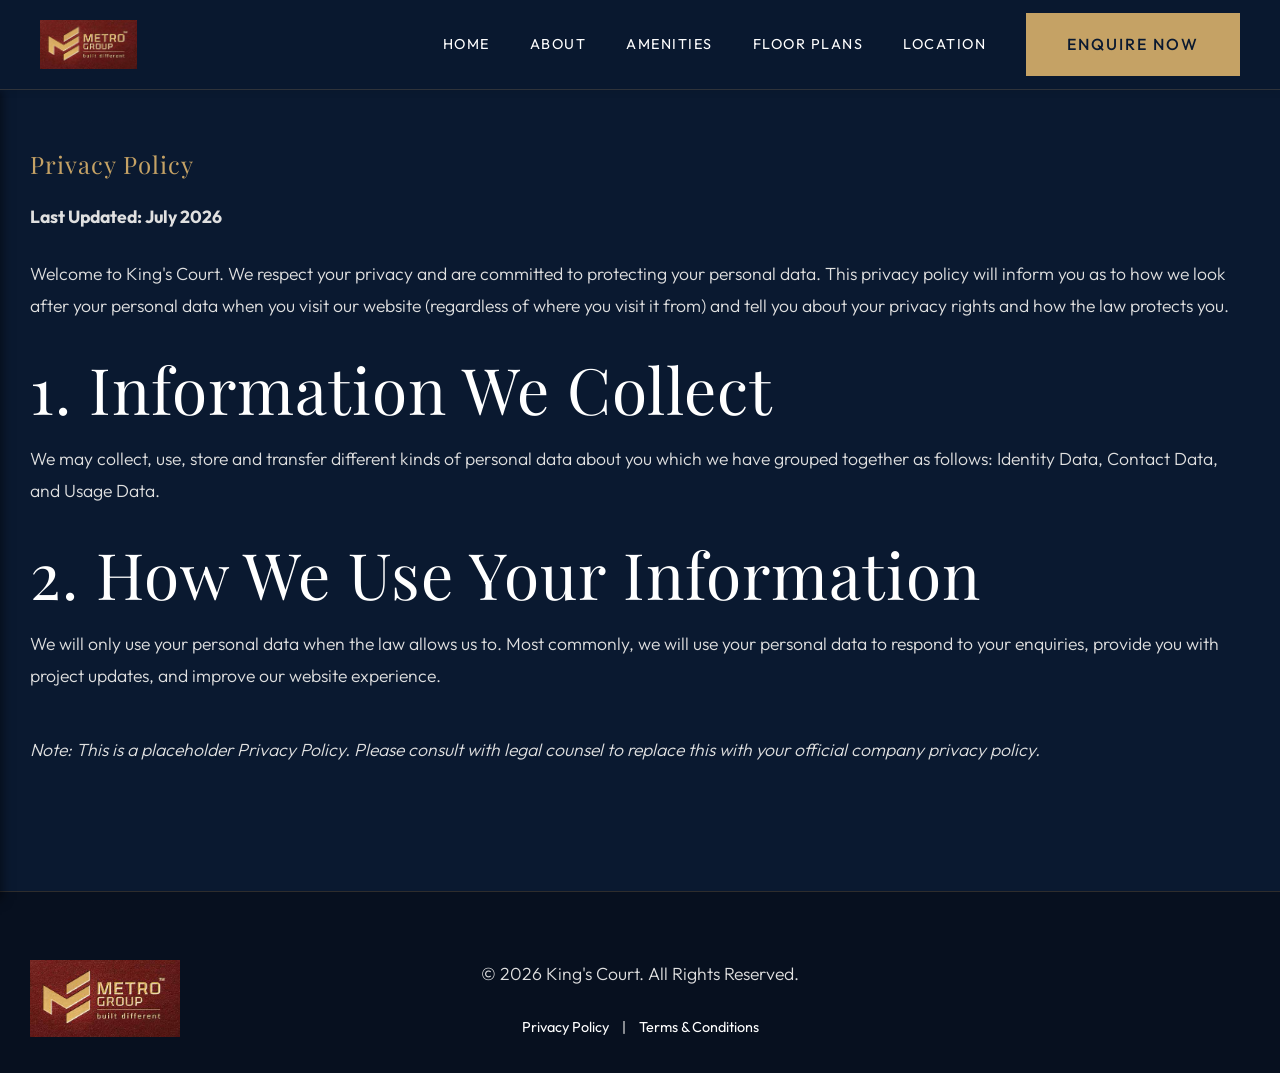
<file: privacy-policy.html>
<!DOCTYPE html>
<html lang="en">
<head>
    <meta charset="UTF-8">
    <meta name="viewport" content="width=device-width, initial-scale=1.0">
    <title>Privacy Policy | King's Court</title>
    
    <!-- Preconnect & Fonts -->
    <link rel="preconnect" href="https://fonts.googleapis.com">
    <link rel="preconnect" href="https://fonts.gstatic.com" crossorigin>
    <link href="https://fonts.googleapis.com/css2?family=Outfit:wght@300;400;500;600;700&family=Playfair+Display:ital,wght@0,500;0,700;1,500&display=swap" rel="stylesheet">
    
    <!-- Custom CSS -->
    <link rel="stylesheet" href="./css/style.css">
    
    <link rel="icon" type="image/png" href="./asset/logo.png">
</head>
<body>
    <!-- Navigation -->
    <nav class="navbar" style="box-shadow: 0 4px 6px rgba(0, 0, 0, 0.05); padding: 5px 0;">
        <div class="nav-container">
            <a href="index.html" class="logo">
                <img src="./asset/logo.png" alt="King's Court Logo" loading="lazy">
            </a>
            <div class="nav-links">
                <a href="index.html#home">Home</a>
                <a href="index.html#about">About</a>
                <a href="index.html#amenities">Amenities</a>
                <a href="index.html#floor-plans">Floor Plans</a>
                <a href="index.html#location">Location</a>
                <a href="index.html#contact" class="btn-primary">Enquire Now</a>
            </div>
            <div class="hamburger">
                <span></span>
                <span></span>
                <span></span>
            </div>
        </div>
    </nav>

    <!-- Mobile Menu Overlay -->
    <div class="mobile-menu">
        <a href="index.html#home">Home</a>
        <a href="index.html#about">About</a>
        <a href="index.html#amenities">Amenities</a>
        <a href="index.html#floor-plans">Floor Plans</a>
        <a href="index.html#location">Location</a>
        <a href="index.html#contact" class="btn-primary">Enquire Now</a>
    </div>

    <!-- Content -->
    <section class="legal-page" style="padding: 150px 0 100px 0; min-height: 70vh;">
        <div class="container">
            <h1 style="font-family: var(--ff-accent); color: var(--clr-primary); margin-bottom: 20px;">Privacy Policy</h1>
            <p><strong>Last Updated: July 2026</strong></p>
            <p style="margin-top: 20px; line-height: 1.8;">
                Welcome to King's Court. We respect your privacy and are committed to protecting your personal data. 
                This privacy policy will inform you as to how we look after your personal data when you visit our website 
                (regardless of where you visit it from) and tell you about your privacy rights and how the law protects you.
            </p>
            <h2 style="margin-top: 30px; margin-bottom: 15px;">1. Information We Collect</h2>
            <p style="line-height: 1.8;">We may collect, use, store and transfer different kinds of personal data about you which we have grouped together as follows: Identity Data, Contact Data, and Usage Data.</p>
            
            <h2 style="margin-top: 30px; margin-bottom: 15px;">2. How We Use Your Information</h2>
            <p style="line-height: 1.8;">We will only use your personal data when the law allows us to. Most commonly, we will use your personal data to respond to your enquiries, provide you with project updates, and improve our website experience.</p>
            
            <p style="margin-top: 40px; font-style: italic;">Note: This is a placeholder Privacy Policy. Please consult with legal counsel to replace this with your official company privacy policy.</p>
        </div>
    </section>

    <!-- Footer -->
    <footer>
        <div class="container">
            <div class="footer-content" style="display: flex; align-items: center; justify-content: space-between; flex-wrap: wrap; text-align: left;">
                <div class="footer-logo-container" style="flex: 1; text-align: left;">
                    <img src="./asset/logo.png" alt="King's Court Logo" class="footer-logo" style="max-width: 150px; margin-bottom: 0;">
                </div>
                <div class="footer-text-container" style="flex: 2; text-align: center;">
                    <p>&copy; 2026 King's Court. All Rights Reserved.</p>
                    <div style="margin-top: 15px; font-size: 0.9rem;">
                        <a href="privacy-policy.html" style="color: var(--clr-white); margin: 0 10px;">Privacy Policy</a> | 
                        <a href="terms-conditions.html" style="color: var(--clr-white); margin: 0 10px;">Terms & Conditions</a>
                    </div>
                </div>
                <div style="flex: 1;"></div>
            </div>
        </div>
    </footer>

    <script src="./js/main.js"></script>
</body>
</html>
</file>
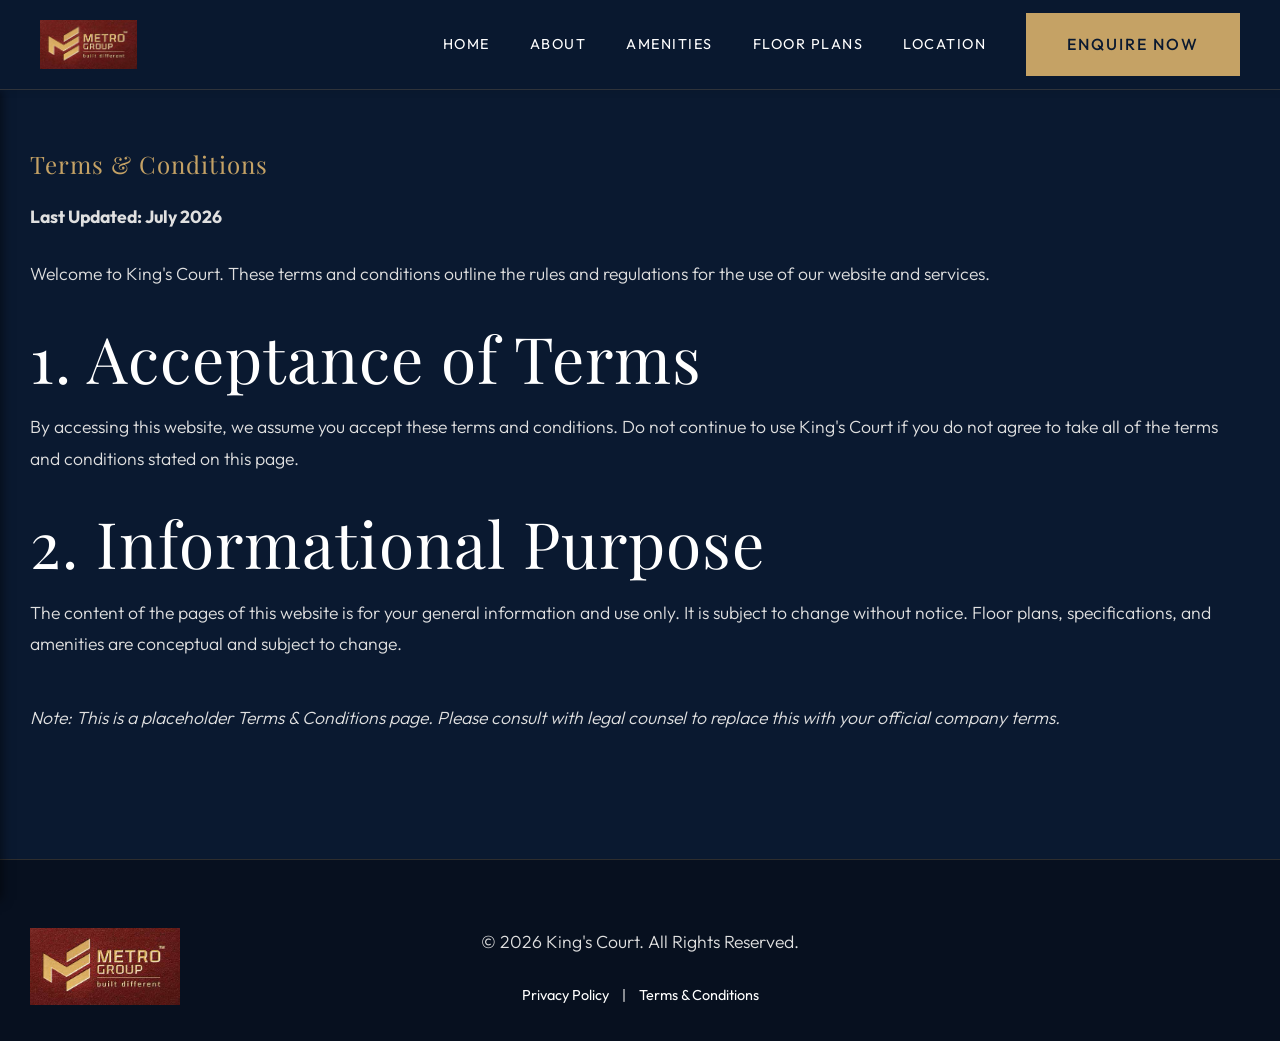
<file: terms-conditions.html>
<!DOCTYPE html>
<html lang="en">
<head>
    <meta charset="UTF-8">
    <meta name="viewport" content="width=device-width, initial-scale=1.0">
    <title>Terms & Conditions | King's Court</title>
    
    <!-- Preconnect & Fonts -->
    <link rel="preconnect" href="https://fonts.googleapis.com">
    <link rel="preconnect" href="https://fonts.gstatic.com" crossorigin>
    <link href="https://fonts.googleapis.com/css2?family=Outfit:wght@300;400;500;600;700&family=Playfair+Display:ital,wght@0,500;0,700;1,500&display=swap" rel="stylesheet">
    
    <!-- Custom CSS -->
    <link rel="stylesheet" href="./css/style.css">
    
    <link rel="icon" type="image/png" href="./asset/logo.png">
</head>
<body>
    <!-- Navigation -->
    <nav class="navbar" style="box-shadow: 0 4px 6px rgba(0, 0, 0, 0.05); padding: 5px 0;">
        <div class="nav-container">
            <a href="index.html" class="logo">
                <img src="./asset/logo.png" alt="King's Court Logo" loading="lazy">
            </a>
            <div class="nav-links">
                <a href="index.html#home">Home</a>
                <a href="index.html#about">About</a>
                <a href="index.html#amenities">Amenities</a>
                <a href="index.html#floor-plans">Floor Plans</a>
                <a href="index.html#location">Location</a>
                <a href="index.html#contact" class="btn-primary">Enquire Now</a>
            </div>
            <div class="hamburger">
                <span></span>
                <span></span>
                <span></span>
            </div>
        </div>
    </nav>

    <!-- Mobile Menu Overlay -->
    <div class="mobile-menu">
        <a href="index.html#home">Home</a>
        <a href="index.html#about">About</a>
        <a href="index.html#amenities">Amenities</a>
        <a href="index.html#floor-plans">Floor Plans</a>
        <a href="index.html#location">Location</a>
        <a href="index.html#contact" class="btn-primary">Enquire Now</a>
    </div>

    <!-- Content -->
    <section class="legal-page" style="padding: 150px 0 100px 0; min-height: 70vh;">
        <div class="container">
            <h1 style="font-family: var(--ff-accent); color: var(--clr-primary); margin-bottom: 20px;">Terms & Conditions</h1>
            <p><strong>Last Updated: July 2026</strong></p>
            <p style="margin-top: 20px; line-height: 1.8;">
                Welcome to King's Court. These terms and conditions outline the rules and regulations for the use of our website and services.
            </p>
            
            <h2 style="margin-top: 30px; margin-bottom: 15px;">1. Acceptance of Terms</h2>
            <p style="line-height: 1.8;">By accessing this website, we assume you accept these terms and conditions. Do not continue to use King's Court if you do not agree to take all of the terms and conditions stated on this page.</p>
            
            <h2 style="margin-top: 30px; margin-bottom: 15px;">2. Informational Purpose</h2>
            <p style="line-height: 1.8;">The content of the pages of this website is for your general information and use only. It is subject to change without notice. Floor plans, specifications, and amenities are conceptual and subject to change.</p>
            
            <p style="margin-top: 40px; font-style: italic;">Note: This is a placeholder Terms & Conditions page. Please consult with legal counsel to replace this with your official company terms.</p>
        </div>
    </section>

    <!-- Footer -->
    <footer>
        <div class="container">
            <div class="footer-content" style="display: flex; align-items: center; justify-content: space-between; flex-wrap: wrap; text-align: left;">
                <div class="footer-logo-container" style="flex: 1; text-align: left;">
                    <img src="./asset/logo.png" alt="King's Court Logo" class="footer-logo" style="max-width: 150px; margin-bottom: 0;">
                </div>
                <div class="footer-text-container" style="flex: 2; text-align: center;">
                    <p>&copy; 2026 King's Court. All Rights Reserved.</p>
                    <div style="margin-top: 15px; font-size: 0.9rem;">
                        <a href="privacy-policy.html" style="color: var(--clr-white); margin: 0 10px;">Privacy Policy</a> | 
                        <a href="terms-conditions.html" style="color: var(--clr-white); margin: 0 10px;">Terms & Conditions</a>
                    </div>
                </div>
                <div style="flex: 1;"></div>
            </div>
        </div>
    </footer>

    <script src="./js/main.js"></script>
</body>
</html>
</file>
<file: css/style.css>
/* ==========================================================================
   CSS Variables & Theming - Navy Blue & Royal Gold Premium
   ========================================================================== */
:root {
    /* Colors - Deep Navy & Gold */
    --clr-primary: #C5A265; /* Royal Gold */
    --clr-primary-dark: #B5952F;
    --clr-dark: #0A1930; /* Deep Navy Blue */
    --clr-light: #F8F9FA; /* Off-White for contrast sections */
    --clr-white: #FFFFFF;
    --clr-text: #E0E0E0; /* Light text for dark backgrounds */
    --clr-text-light: #A0A0A0; /* Subtle text */
    
    /* Typography */
    --ff-primary: 'Outfit', sans-serif;
    --ff-accent: 'Playfair Display', serif;
    
    /* Spacing & Layout */
    --nav-height: 90px;
    --section-padding: 120px 0; /* Huge padding for premium feel */
    --container-width: 1400px; /* Very wide for gallery images */
    
    /* Effects - Elegant & Flat */
    --shadow-sm: 0 5px 15px rgba(0, 0, 0, 0.1);
    --shadow-md: 0 15px 35px rgba(0, 0, 0, 0.2);
    --shadow-lg: 0 30px 60px rgba(0, 0, 0, 0.3);
    --radius-sm: 2px;
    --radius-md: 4px;
    --radius-lg: 8px;
    --transition: all 0.5s cubic-bezier(0.25, 1, 0.5, 1);
}

/* ==========================================================================
   Reset & Base Styles
   ========================================================================== */
* {
    margin: 0;
    padding: 0;
    box-sizing: border-box;
}

html {
    scroll-behavior: smooth;
    font-size: 16px;
    scroll-padding-top: var(--nav-height);
}

body {
    font-family: var(--ff-primary);
    color: var(--clr-text);
    background-color: var(--clr-dark); /* Primary background is Navy Blue */
    line-height: 1.8;
    overflow-x: hidden;
    -webkit-font-smoothing: antialiased;
    -moz-osx-font-smoothing: grayscale;
}

h1, h2, h3, h4, h5, h6 {
    font-family: var(--ff-accent);
    color: var(--clr-white);
    font-weight: 300;
    line-height: 1.2;
    letter-spacing: 1px;
}

h2 {
    font-size: clamp(2.5rem, 5vw, 4rem);
    margin-bottom: 1.5rem;
}

p {
    margin-bottom: 1.5rem;
    font-size: 1.1rem;
    font-weight: 300;
    line-height: 2;
    color: var(--clr-text);
}

a {
    text-decoration: none;
    color: inherit;
    transition: var(--transition);
}

img {
    max-width: 100%;
    height: auto;
    display: block;
}

.container {
    max-width: var(--container-width);
    margin: 0 auto;
    padding: 0 30px;
}

.section-header {
    text-align: center;
    margin-bottom: 4rem;
}

.section-header p {
    color: var(--clr-primary);
    max-width: 700px;
    margin: 0 auto;
    font-size: 1.2rem;
    text-transform: uppercase;
    letter-spacing: 3px;
}

/* Light Sections for contrast */
.light-section {
    background-color: var(--clr-light);
    color: #222;
}

.light-section h1, .light-section h2, .light-section h3 {
    color: var(--clr-dark);
}

.light-section p {
    color: #444;
}

/* ==========================================================================
   Buttons
   ========================================================================== */
.btn-primary {
    display: inline-block;
    background-color: var(--clr-primary);
    color: var(--clr-dark);
    padding: 16px 40px;
    font-family: var(--ff-primary);
    font-size: 1rem;
    font-weight: 500;
    letter-spacing: 2px;
    text-transform: uppercase;
    transition: var(--transition);
    border: 1px solid var(--clr-primary);
    cursor: pointer;
    text-align: center;
}

.btn-primary:hover {
    background-color: transparent;
    color: var(--clr-primary);
}

.btn-outline {
    display: inline-block;
    background-color: transparent;
    color: var(--clr-primary);
    padding: 16px 40px;
    font-family: var(--ff-primary);
    font-size: 1rem;
    font-weight: 500;
    letter-spacing: 2px;
    text-transform: uppercase;
    transition: var(--transition);
    border: 1px solid var(--clr-primary);
    cursor: pointer;
}

.btn-outline:hover {
    background-color: var(--clr-primary);
    color: var(--clr-dark);
}

/* ==========================================================================
   Navigation
   ========================================================================== */
.navbar {
    position: fixed;
    top: 0;
    left: 0;
    width: 100%;
    height: var(--nav-height);
    background-color: rgba(10, 25, 48, 0.95);
    backdrop-filter: blur(10px);
    z-index: 1000;
    border-bottom: 1px solid rgba(197, 162, 101, 0.2);
    transition: var(--transition);
}

.nav-container {
    max-width: 1600px;
    margin: 0 auto;
    padding: 0 40px;
    height: 100%;
    display: flex;
    justify-content: space-between;
    align-items: center;
}

.logo img {
    height: 50px;
    object-fit: contain;
}

.nav-links {
    display: flex;
    align-items: center;
    gap: 40px;
}

.nav-links a:not(.btn-primary) {
    font-family: var(--ff-primary);
    font-weight: 400;
    font-size: 0.9rem;
    letter-spacing: 1.5px;
    text-transform: uppercase;
    color: var(--clr-white);
    position: relative;
    padding: 5px 0;
}

.nav-links a:not(.btn-primary)::after {
    content: '';
    position: absolute;
    bottom: 0;
    left: 0;
    width: 0;
    height: 1px;
    background-color: var(--clr-primary);
    transition: width 0.3s ease;
}

.nav-links a:not(.btn-primary):hover::after,
.nav-links a.active::after {
    width: 100%;
}

.nav-links a.active {
    color: var(--clr-primary);
}

.hamburger {
    display: none;
    flex-direction: column;
    gap: 8px;
    cursor: pointer;
    z-index: 1001;
}

.hamburger span {
    width: 35px;
    height: 2px;
    background-color: var(--clr-primary);
    transition: var(--transition);
}

/* ==========================================================================
   Hero Section
   ========================================================================== */
.hero {
    position: relative;
    margin-top: var(--nav-height);
    display: flex;
    align-items: center;
    justify-content: center;
    background-color: var(--clr-dark);
    overflow: hidden;
    min-height: 100vh;
}

.hero-bg {
    position: absolute;
    top: 0;
    left: 0;
    width: 100%;
    height: 100%;
    z-index: 1;
}

.hero-bg img {
    width: 100%;
    height: 100%;
    object-fit: cover;
    object-position: center;
}

.hero-overlay {
    position: absolute;
    top: 0;
    left: 0;
    width: 100%;
    height: 100%;
    background: linear-gradient(to right, rgba(10, 25, 48, 0.9) 0%, rgba(10, 25, 48, 0.4) 100%);
    z-index: 2;
}

.hero-content {
    position: relative;
    text-align: left;
    color: var(--clr-white);
    z-index: 3;
    padding: 0 40px;
    width: 100%;
    max-width: 1400px;
}

.hero-title {
    font-size: clamp(3.5rem, 8vw, 7rem);
    color: var(--clr-white);
    margin-bottom: 1rem;
    letter-spacing: 2px;
}

.hero-subtitle {
    font-size: clamp(1.2rem, 2vw, 1.5rem);
    margin-bottom: 3rem;
    color: var(--clr-primary);
    text-transform: uppercase;
    letter-spacing: 4px;
}

/* ==========================================================================
   About / Legacy Grid
   ========================================================================== */
.about-grid {
    display: grid;
    grid-template-columns: 1fr 1fr;
    gap: 5rem;
    align-items: center;
}

.about-image {
    position: relative;
    border: 1px solid var(--clr-primary);
    padding: 15px;
}

.about-image img {
    width: 100%;
    height: auto;
    object-fit: cover;
    filter: brightness(0.9) contrast(1.1);
}

/* ==========================================================================
   Gallery Section
   ========================================================================== */
.gallery-grid {
    display: grid;
    grid-template-columns: repeat(3, 1fr);
    gap: 20px;
}

.gallery-item {
    position: relative;
    overflow: hidden;
    aspect-ratio: 1/1;
    border: 1px solid rgba(197, 162, 101, 0.2);
}

.gallery-item img {
    width: 100%;
    height: 100%;
    object-fit: cover;
    transition: transform 0.8s ease;
}

.gallery-item:hover img {
    transform: scale(1.05);
}

.gallery-caption {
    position: absolute;
    bottom: 0;
    left: 0;
    width: 100%;
    padding: 20px;
    background: linear-gradient(to top, rgba(10,25,48,0.9), transparent);
    color: var(--clr-primary);
    font-family: var(--ff-primary);
    text-transform: uppercase;
    letter-spacing: 2px;
    transform: translateY(100%);
    transition: transform 0.4s ease;
}

.gallery-item:hover .gallery-caption {
    transform: translateY(0);
}

@media (max-width: 992px) {
    .gallery-grid { grid-template-columns: 1fr 1fr; }
}

@media (max-width: 768px) {
    .gallery-grid { grid-template-columns: 1fr; }
}

/* ==========================================================================
   Pricing Section
   ========================================================================== */
.pricing-card {
    background-color: rgba(255,255,255,0.02);
    border: 1px solid rgba(197, 162, 101, 0.3);
    position: relative;
    text-align: center;
    padding: 60px 40px;
    transition: var(--transition);
}

.pricing-card:hover {
    border-color: var(--clr-primary);
    background-color: rgba(197, 162, 101, 0.05);
}

.pricing-content h2 {
    font-size: 2.5rem;
    color: var(--clr-primary);
}

.pricing-divider {
    width: 1px;
    height: 40px;
    background-color: rgba(255,255,255,0.2);
    margin: 20px auto;
}

/* ==========================================================================
   Contact Section
   ========================================================================== */
.form-group label {
    display: block;
    margin-bottom: 0.5rem;
    font-size: 0.85rem;
    text-transform: uppercase;
    letter-spacing: 2px;
    color: var(--clr-text-light);
}

.form-group input {
    width: 100%;
    padding: 15px 0;
    background-color: transparent;
    border: none;
    border-bottom: 1px solid rgba(197, 162, 101, 0.4);
    font-family: inherit;
    font-size: 1.2rem;
    color: var(--clr-white);
    transition: var(--transition);
}

.form-group input:focus {
    outline: none;
    border-bottom-color: var(--clr-primary);
}

.form-message {
    margin-top: 1rem;
    padding: 15px;
    border: 1px solid var(--clr-primary);
    color: var(--clr-primary);
    display: none;
}

/* ==========================================================================
   Footer
   ========================================================================== */
footer {
    background-color: #07101F;
    border-top: 1px solid rgba(197, 162, 101, 0.2);
    padding: 4rem 0 2rem;
}

/* ==========================================================================
   Inner Pages & Utilities
   ========================================================================== */
.section-padding {
    padding: var(--section-padding);
}

.page-header {
    padding: 180px 0 80px;
    text-align: center;
    background: linear-gradient(to bottom, #07101F, var(--clr-dark));
}

.page-header h1 {
    color: var(--clr-primary);
}

/* ==========================================================================
   Carousel Styles
   ========================================================================== */
.carousel-wrapper {
    position: relative;
    width: 100%;
    overflow: hidden;
    padding: 20px 0;
}

.carousel-track {
    display: flex;
    gap: 30px;
    overflow-x: auto;
    scroll-behavior: smooth;
    scrollbar-width: none; /* Firefox */
    -ms-overflow-style: none;  /* IE and Edge */
}

.carousel-track::-webkit-scrollbar {
    display: none; /* Chrome, Safari and Opera */
}

.carousel-item {
    flex: 0 0 calc(33.333% - 20px);
    min-width: 300px;
}

.carousel-nav {
    display: flex;
    justify-content: center;
    gap: 20px;
    margin-top: 30px;
}

.carousel-nav button {
    background: transparent;
    border: 1px solid var(--clr-primary);
    color: var(--clr-primary);
    width: 50px;
    height: 50px;
    border-radius: 50%;
    cursor: pointer;
    font-size: 1.5rem;
    display: flex;
    align-items: center;
    justify-content: center;
    transition: var(--transition);
}

.carousel-nav button:hover {
    background: var(--clr-primary);
    color: var(--clr-dark);
}

/* ==========================================================================
   WhatsApp Floating Button
   ========================================================================== */
.whatsapp-float {
    position: fixed;
    width: 60px;
    height: 60px;
    bottom: 40px;
    right: 40px;
    background-color: #25d366;
    color: #FFF;
    border-radius: 50px;
    text-align: center;
    box-shadow: 2px 2px 5px rgba(0,0,0,0.3);
    z-index: 1000;
    display: flex;
    align-items: center;
    justify-content: center;
    transition: var(--transition);
}

.whatsapp-float:hover {
    background-color: #128C7E;
    transform: scale(1.1);
}

/* Modals */
.modal {
    display: none;
    position: fixed;
    z-index: 2000;
    left: 0;
    top: 0;
    width: 100%;
    height: 100%;
    background-color: rgba(10, 25, 48, 0.95);
    backdrop-filter: blur(10px);
    overflow-y: auto;
    padding: 50px 0;
}

.popup-content {
    background-color: var(--clr-dark);
    padding: 50px;
    border: 1px solid var(--clr-primary);
    max-width: 600px;
    margin: auto;
}

.close-modal, .close-popup {
    position: absolute;
    top: 30px;
    right: 40px;
    color: var(--clr-white);
    font-size: 40px;
    cursor: pointer;
}

.close-popup:hover {
    color: var(--clr-primary);
}

/* ==========================================================================
   Mobile Responsiveness
   ========================================================================== */
@media (max-width: 992px) {
    .about-grid {
        grid-template-columns: 1fr;
        gap: 3rem;
    }
    
    .section-padding {
        padding: 80px 0;
    }
    
    .nav-links {
        display: none;
    }
    
    .hamburger {
        display: flex;
    }
    
    .hero-title {
        font-size: 3.5rem;
    }
    
    .hero-subtitle {
        font-size: 1.2rem;
    }
}

@media (max-width: 768px) {
    .section-padding {
        padding: 60px 0;
    }
    
    .pricing-card {
        max-width: 100%;
        margin-bottom: 20px;
    }
    
    .popup-content {
        padding: 30px 20px;
        width: 90%;
    }
    
    .hero-title {
        font-size: 2.5rem;
    }
    
    .hero-content {
        padding: 40px 20px;
        text-align: center;
        margin: 0;
    }
    
    .hero-content > div {
        justify-content: center;
        flex-wrap: wrap;
    }
    
    .nav-container {
        padding: 0 20px;
    }

    .hero {
        min-height: auto;
        flex-direction: column;
        align-items: stretch;
    }
    
    .hero-bg {
        position: relative;
        height: 60vw;
    }
    
    .hero-overlay {
        display: none;
    }
    
    .whatsapp-float {
        width: 50px;
        height: 50px;
        bottom: 20px;
        right: 20px;
    }
    
    .whatsapp-float svg {
        width: 25px;
        height: 25px;
    }
}

/* Mobile Menu Overlay Styles */
.mobile-menu {
    position: fixed;
    top: var(--nav-height);
    left: -100%;
    width: 100%;
    height: calc(100vh - var(--nav-height));
    background-color: var(--clr-dark);
    z-index: 999;
    display: flex;
    flex-direction: column;
    align-items: center;
    justify-content: flex-start;
    padding-top: 50px;
    gap: 30px;
    transition: left 0.4s cubic-bezier(0.25, 1, 0.5, 1);
    box-shadow: 2px 0 10px rgba(0,0,0,0.5);
}

.mobile-menu.active {
    left: 0;
}

.mobile-menu a {
    font-family: var(--ff-primary);
    font-size: 1.2rem;
    color: var(--clr-white);
    text-transform: uppercase;
    letter-spacing: 3px;
    text-decoration: none;
}

.mobile-menu a.btn-primary {
    font-size: 1rem;
    padding: 12px 30px;
    background-color: var(--clr-primary);
    color: var(--clr-dark);
    margin-top: 10px;
}
</file>
